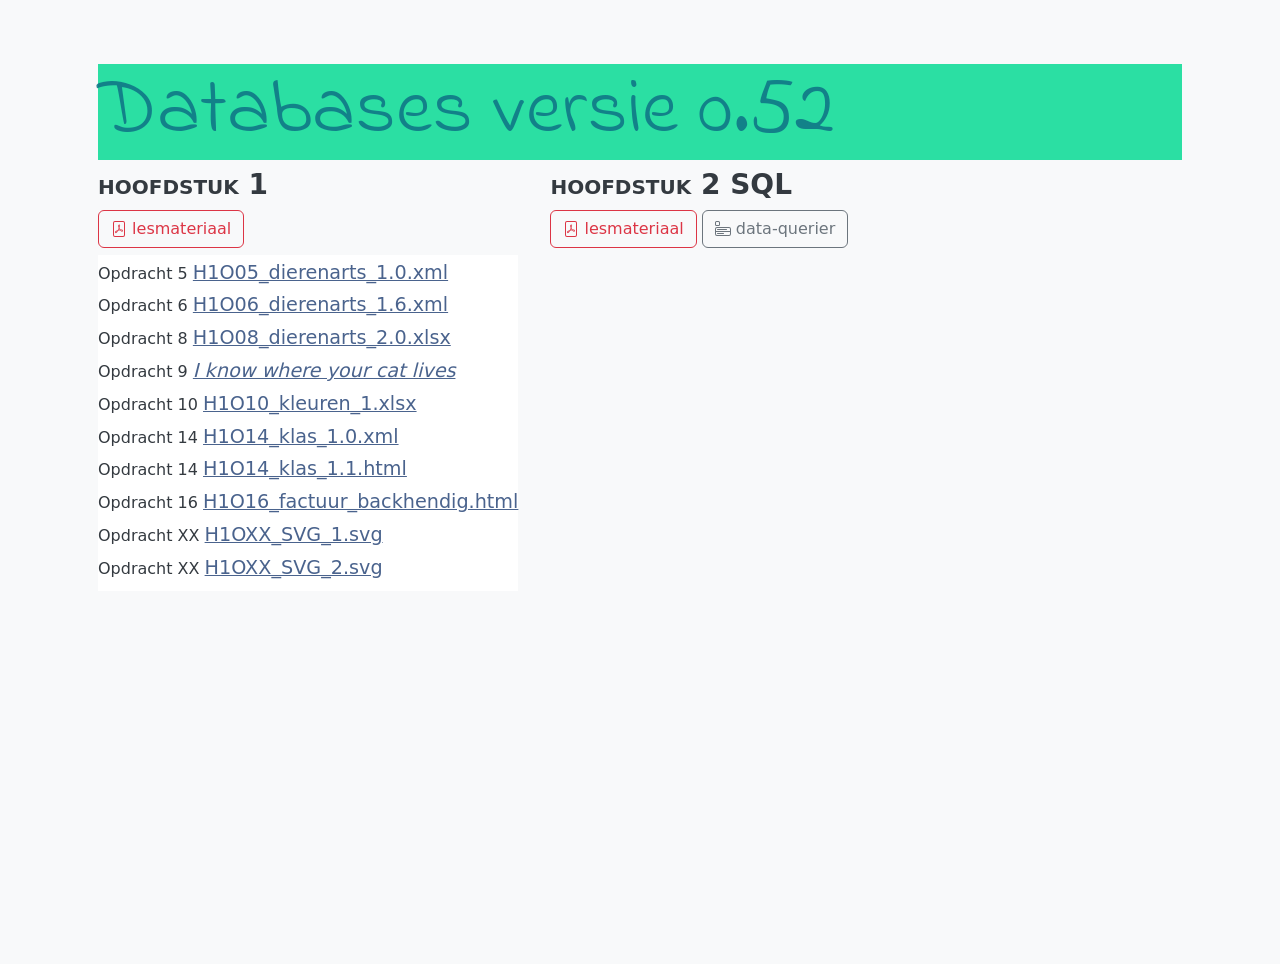
<file: public/bestanden_module/index.html>
<!doctype html>
<html lang="nl">
    <head>
        <meta charset="utf8">
        <meta name="viewport" content="width=device-width, initial-scale=1">
        <link href="https://cdn.jsdelivr.net/npm/bootstrap@5.1.3/dist/css/bootstrap.min.css" rel="stylesheet"
            integrity="sha384-1BmE4kWBq78iYhFldvKuhfTAU6auU8tT94WrHftjDbrCEXSU1oBoqyl2QvZ6jIW3" crossorigin="anonymous">
        <script src="https://cdn.jsdelivr.net/npm/bootstrap@5.1.3/dist/js/bootstrap.bundle.min.js"
            integrity="sha384-ka7Sk0Gln4gmtz2MlQnikT1wXgYsOg+OMhuP+IlRH9sENBO0LRn5q+8nbTov4+1p"
            crossorigin="anonymous"></script>
        <link rel="stylesheet" href="css/design.css">
        <title>module Databases</title>
    </head>
    <body class="container bg-light">
        <header class="mx-md-3 bg-light">
            <h1>Databases versie 0.52</h1>
        </header>
        <main>
            <div class="mx-md-3 bg-light">
                <h3 class="fw-bold">hoofdstuk 1</h3>
                    <a href="H1.pdf" class="btn btn-outline-danger" role="button"  target="_blank">
                        <svg xmlns="http://www.w3.org/2000/svg" width="16" height="16" fill="currentColor" class="bi bi-file-pdf" viewBox="0 0 16 16">
                            <path d="M4 0a2 2 0 0 0-2 2v12a2 2 0 0 0 2 2h8a2 2 0 0 0 2-2V2a2 2 0 0 0-2-2H4zm0 1h8a1 1 0 0 1 1 1v12a1 1 0 0 1-1 1H4a1 1 0 0 1-1-1V2a1 1 0 0 1 1-1z"/>
                            <path d="M4.603 12.087a.81.81 0 0 1-.438-.42c-.195-.388-.13-.776.08-1.102.198-.307.526-.568.897-.787a7.68 7.68 0 0 1 1.482-.645 19.701 19.701 0 0 0 1.062-2.227 7.269 7.269 0 0 1-.43-1.295c-.086-.4-.119-.796-.046-1.136.075-.354.274-.672.65-.823.192-.077.4-.12.602-.077a.7.7 0 0 1 .477.365c.088.164.12.356.127.538.007.187-.012.395-.047.614-.084.51-.27 1.134-.52 1.794a10.954 10.954 0 0 0 .98 1.686 5.753 5.753 0 0 1 1.334.05c.364.065.734.195.96.465.12.144.193.32.2.518.007.192-.047.382-.138.563a1.04 1.04 0 0 1-.354.416.856.856 0 0 1-.51.138c-.331-.014-.654-.196-.933-.417a5.716 5.716 0 0 1-.911-.95 11.642 11.642 0 0 0-1.997.406 11.311 11.311 0 0 1-1.021 1.51c-.29.35-.608.655-.926.787a.793.793 0 0 1-.58.029zm1.379-1.901c-.166.076-.32.156-.459.238-.328.194-.541.383-.647.547-.094.145-.096.25-.04.361.01.022.02.036.026.044a.27.27 0 0 0 .035-.012c.137-.056.355-.235.635-.572a8.18 8.18 0 0 0 .45-.606zm1.64-1.33a12.647 12.647 0 0 1 1.01-.193 11.666 11.666 0 0 1-.51-.858 20.741 20.741 0 0 1-.5 1.05zm2.446.45c.15.162.296.3.435.41.24.19.407.253.498.256a.107.107 0 0 0 .07-.015.307.307 0 0 0 .094-.125.436.436 0 0 0 .059-.2.095.095 0 0 0-.026-.063c-.052-.062-.2-.152-.518-.209a3.881 3.881 0 0 0-.612-.053zM8.078 5.8a6.7 6.7 0 0 0 .2-.828c.031-.188.043-.343.038-.465a.613.613 0 0 0-.032-.198.517.517 0 0 0-.145.04c-.087.035-.158.106-.196.283-.04.192-.03.469.046.822.024.111.054.227.09.346z"/>
                        </svg>
                        lesmateriaal
                    </a>
                <ul>
                    <li>Opdracht 5 <a href="H1/H1O05_dierenarts_1.0.xml" target="_blank">H1O05_dierenarts_1.0.xml</a></li>
                    <li>Opdracht 6 <a href="H1/H1O06_dierenarts_1.1.xml" target="_blank">H1O06_dierenarts_1.6.xml</a></li>
                    <li>Opdracht 8 <a href="H1/H1O08_dierenarts_2.0.xlsx" target="_blank">H1O08_dierenarts_2.0.xlsx</a></li>
                    <li>Opdracht 9 <a href="https://iknowwhereyourcatlives.com" target="_blank"><em>I know where your cat lives</em></a></li>
                    <li>Opdracht 10 <a href="H1/H1O10_kleuren_1.xlsx" target="_blank">H1O10_kleuren_1.xlsx</a></li>
                    <li>Opdracht 14 <a href="H1/H1O14_klas_1.0.xml" target="_blank">H1O14_klas_1.0.xml</a></li>
                    <li>Opdracht 14 <a href="H1/H1O14_klas_1.1.html" target="_blank">H1O14_klas_1.1.html</a></li>
                    <li>Opdracht 16 <a href="H1/H1O16_factuur_backhendig.html" target="_blank">H1O16_factuur_backhendig.html</a></li>
                    <li>Opdracht XX <a href="H1/H1OXX_SVG_1.svg" target="_blank">H1OXX_SVG_1.svg</a></li>
                    <li>Opdracht XX <a href="H1/H1OXX_SVG_2.svg" target="_blank">H1OXX_SVG_2.svg</a></li>
                    <li><a href="" target="_blank"></a></li>
                </ul>
            </div>
              
            <div class="mx-md-3 bg-light">
                <h3 class="fw-bold">hoofdstuk 2 SQL</h3>
                <a href="H2.pdf" class="btn btn-outline-danger" role="button"  target="_blank">
                    <svg xmlns="http://www.w3.org/2000/svg" width="16" height="16" fill="currentColor" class="bi bi-file-pdf" viewBox="0 0 16 16">
                        <path d="M4 0a2 2 0 0 0-2 2v12a2 2 0 0 0 2 2h8a2 2 0 0 0 2-2V2a2 2 0 0 0-2-2H4zm0 1h8a1 1 0 0 1 1 1v12a1 1 0 0 1-1 1H4a1 1 0 0 1-1-1V2a1 1 0 0 1 1-1z"/>
                        <path d="M4.603 12.087a.81.81 0 0 1-.438-.42c-.195-.388-.13-.776.08-1.102.198-.307.526-.568.897-.787a7.68 7.68 0 0 1 1.482-.645 19.701 19.701 0 0 0 1.062-2.227 7.269 7.269 0 0 1-.43-1.295c-.086-.4-.119-.796-.046-1.136.075-.354.274-.672.65-.823.192-.077.4-.12.602-.077a.7.7 0 0 1 .477.365c.088.164.12.356.127.538.007.187-.012.395-.047.614-.084.51-.27 1.134-.52 1.794a10.954 10.954 0 0 0 .98 1.686 5.753 5.753 0 0 1 1.334.05c.364.065.734.195.96.465.12.144.193.32.2.518.007.192-.047.382-.138.563a1.04 1.04 0 0 1-.354.416.856.856 0 0 1-.51.138c-.331-.014-.654-.196-.933-.417a5.716 5.716 0 0 1-.911-.95 11.642 11.642 0 0 0-1.997.406 11.311 11.311 0 0 1-1.021 1.51c-.29.35-.608.655-.926.787a.793.793 0 0 1-.58.029zm1.379-1.901c-.166.076-.32.156-.459.238-.328.194-.541.383-.647.547-.094.145-.096.25-.04.361.01.022.02.036.026.044a.27.27 0 0 0 .035-.012c.137-.056.355-.235.635-.572a8.18 8.18 0 0 0 .45-.606zm1.64-1.33a12.647 12.647 0 0 1 1.01-.193 11.666 11.666 0 0 1-.51-.858 20.741 20.741 0 0 1-.5 1.05zm2.446.45c.15.162.296.3.435.41.24.19.407.253.498.256a.107.107 0 0 0 .07-.015.307.307 0 0 0 .094-.125.436.436 0 0 0 .059-.2.095.095 0 0 0-.026-.063c-.052-.062-.2-.152-.518-.209a3.881 3.881 0 0 0-.612-.053zM8.078 5.8a6.7 6.7 0 0 0 .2-.828c.031-.188.043-.343.038-.465a.613.613 0 0 0-.032-.198.517.517 0 0 0-.145.04c-.087.035-.158.106-.196.283-.04.192-.03.469.046.822.024.111.054.227.09.346z"/>
                        </svg>
                    lesmateriaal
                </a>
                <a href="../mysql-querier/" class="btn btn-outline-secondary" role="button"  target="_blank">
                    <svg xmlns="http://www.w3.org/2000/svg" width="16" height="16" fill="currentColor" class="bi bi-menu-app" viewBox="0 0 16 16">
                        <path d="M0 1.5A1.5 1.5 0 0 1 1.5 0h2A1.5 1.5 0 0 1 5 1.5v2A1.5 1.5 0 0 1 3.5 5h-2A1.5 1.5 0 0 1 0 3.5v-2zM1.5 1a.5.5 0 0 0-.5.5v2a.5.5 0 0 0 .5.5h2a.5.5 0 0 0 .5-.5v-2a.5.5 0 0 0-.5-.5h-2zM0 8a2 2 0 0 1 2-2h12a2 2 0 0 1 2 2v5a2 2 0 0 1-2 2H2a2 2 0 0 1-2-2V8zm1 3v2a1 1 0 0 0 1 1h12a1 1 0 0 0 1-1v-2H1zm14-1V8a1 1 0 0 0-1-1H2a1 1 0 0 0-1 1v2h14zM2 8.5a.5.5 0 0 1 .5-.5h9a.5.5 0 0 1 0 1h-9a.5.5 0 0 1-.5-.5zm0 4a.5.5 0 0 1 .5-.5h6a.5.5 0 0 1 0 1h-6a.5.5 0 0 1-.5-.5z"/>
                    </svg>
                    data-querier
                </a>
            </div>
        </main>
    </body>
</html>
</file>
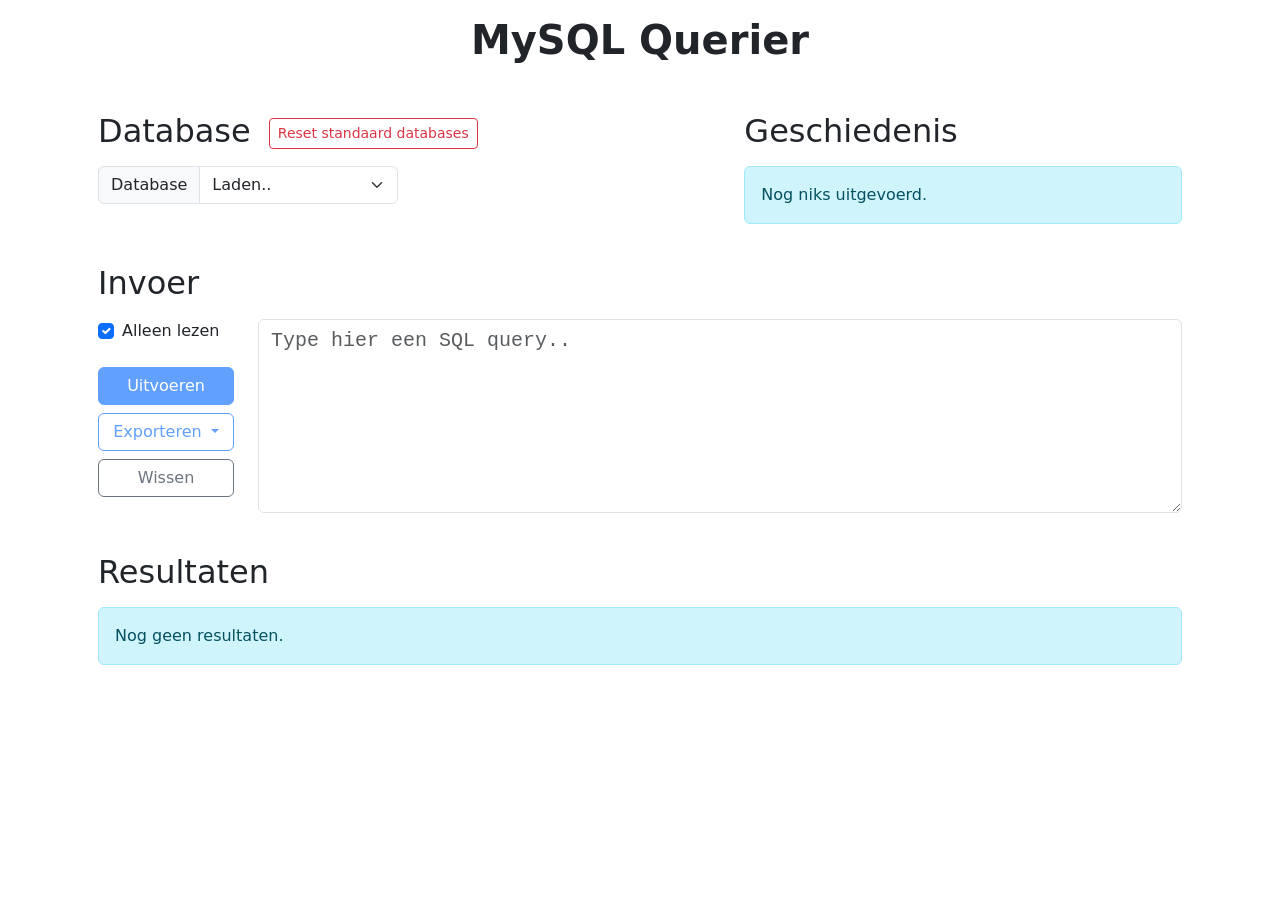
<file: public/querier/index.html>
<!doctype html>
<html lang="nl">

<head>
    <meta charset="utf8">
    <meta name="viewport" content="width=device-width, initial-scale=1">
    <link href="https://cdn.jsdelivr.net/npm/bootstrap@5.1.3/dist/css/bootstrap.min.css" rel="stylesheet"
        integrity="sha384-1BmE4kWBq78iYhFldvKuhfTAU6auU8tT94WrHftjDbrCEXSU1oBoqyl2QvZ6jIW3" crossorigin="anonymous">
    <script src="https://cdn.jsdelivr.net/npm/bootstrap@5.1.3/dist/js/bootstrap.bundle.min.js"
        integrity="sha384-ka7Sk0Gln4gmtz2MlQnikT1wXgYsOg+OMhuP+IlRH9sENBO0LRn5q+8nbTov4+1p"
        crossorigin="anonymous"></script>
    <title>SQL Querier</title>
</head>

<body class="container">
    <header class="text-center mx-md-3 mt-3 mb-5">
        <h1 class="fw-bold">MySQL Querier</h1>
    </header>
    <main class="mx-md-3">
        <div class="row my-4">
            <div class="col-7">
                <h2 class="mb-3">Database <button id="reset-button" class="btn btn-sm btn-outline-danger ms-2"
                        onclick="resetDbs()">Reset standaard databases</button></h2>
                <div class="input-group mb-3" style="max-width: 300px;">
                    <span class="input-group-text">Database</span>
                    <select id="db-select" name="db-select" class="from-control form-select"
                        onchange="openDatabase(this)">
                        <option>Laden..</option>
                    </select>
                </div>
                <div id="layout-container" class="mb-3"></div>
            </div>
            <div class="col-5">
                <h2 class="mb-3">Geschiedenis</h2>
                <div id="history-container" style="max-height: 200px;" class="overflow-auto">
                    <div class="alert alert-info" role="alert">Nog niks uitgevoerd.</div>
                </div>
            </div>
        </div>
        <div>
            <h2 class="mb-3">Invoer</h2>
            <div class="row mb-3">
                <div class="col" style="max-width: 160px;">
                    <div class="vstack gap-2">
                        <div class="form-check mb-3">
                            <input type="checkbox" class="form-check-input" id="readonly-checkbox" checked>
                            <label class="form-check-label" for="flexCheckDefault">Alleen lezen</label>
                        </div>
                        <button id="run-button" class="btn btn-primary" onclick="executeQuery(true)"
                            disabled>Uitvoeren</button>
                        <button id="export-button" type="button" class="btn btn-outline-primary dropdown-toggle"
                            data-bs-toggle="dropdown" disabled>
                            Exporteren
                        </button>
                        <ul class="dropdown-menu">
                            <li><a role="button" class="dropdown-item" onclick="exportQuery('csv')">Naar
                                    .CSV-bestand</a>
                            </li>
                            <li><a role="button" class="dropdown-item" onclick="exportQuery('json')">Naar
                                    .JSON-bestand</a></li>
                        </ul>
                        <button class="btn btn-outline-secondary" onclick="resetQuery()">Wissen</button>
                    </div>
                </div>
                <div class="col">
                    <textarea id="query-input" name="sql-input" class="form-control mb-3 font-monospace fs-5" rows="6"
                        placeholder="Type hier een SQL query.."></textarea>
                </div>
            </div>
        </div>
        <div class="my-4">
            <h2 class="mb-3">Resultaten</h2>
            <div id="result-info-container" class="mb-2" style="display: none;">
                <div class="btn-toolbar justify-content-between">
                    <div class="page-nav"></div>
                    <div id="result-stats" style="max-width: 600px;"></div>
                </div>
            </div>
            <div id="result-container">
                <div class="alert alert-info" role="alert">Nog geen resultaten.</div>
            </div>
            <div id="loading-indicator" class="alert alert-info" role="alert" style="display: none;">
                <div class="d-flex align-items-center">
                    <p id="loading-msg">Je query wordt uitgevoerd..</p>
                    <div class="spinner-border ms-auto" role="status" aria-hidden="true"></div>
                </div>
            </div>
            <div class="py-3 my-5">
                <div class="btn-toolbar justify-content-between mb-3">
                    <div class="page-nav"></div>
                </div>
            </div>
        </div>
    </main>
    <script>
        // Variables

        var dbList = [];
        var selectedDb;
        var queryResults = [];
        var isResetting = false;
        var selectedLimit = 100;
        var selectedPage = 0;
        var pageCount = 0;
        var lastQuerySucces = false;

        // Elements

        const dbSelect = document.getElementById('db-select');
        const queryInput = document.getElementById('query-input');
        const readonlyCheckbox = document.getElementById('readonly-checkbox');
        const runButton = document.getElementById('run-button');
        const exportButton = document.getElementById('export-button');

        const layoutContainer = document.getElementById('layout-container');
        const resultContainer = document.getElementById('result-container');
        const resultInfoContainer = document.getElementById('result-info-container');
        const historyContainer = document.getElementById('history-container');
        const resultStats = document.getElementById('result-stats');
        const loadingIndicator = document.getElementById('loading-indicator');
        const loadingMsg = document.getElementById('loading-msg');

        // API

        async function getDatabases() {
            let listReq = await fetch('php/databases.php');
            if (listReq.ok) {
                dbList = await listReq.json();
                displayDatabases(dbList);
            }
        }

        async function openDatabase(dbSelect) {
            if (dbSelect.selectedIndex == 0) {
                return;
            }
            const dbName = dbSelect.options[dbSelect.selectedIndex].value;
            selectedDb = dbName;
            selectedPage = 0;
            pageCount = 0;
            updateButtons();
            await getLayout();
        }

        async function getLayout() {
            let layoutRes = await fetch(`php/layout.php?db=${selectedDb}`);
            if (layoutRes.ok) {
                let dbLayout = await layoutRes.json();
                displayLayout(dbLayout);
            } else {
                clearLayout();
            }
        }

        async function executeQuery(changedInput) {
            if (changedInput) {
                selectedPage = 0;
            }
            const query = queryInput.value;
            resultContainer.innerHTML = "";
            displayLoading(true, 'Je query wordt uitgevoerd..');
            const readOnly = readonlyCheckbox.checked;
            const options = {
                method: 'POST',
                body: JSON.stringify({
                    db: selectedDb,
                    query: query,
                    pageSize: selectedLimit,
                    readOnly: readOnly,
                    page: selectedPage,
                }),
                headers: {
                    'Content-Type': 'application/json'
                }
            }
            const resRequest = await fetch('php/run.php', options);
            if (resRequest.ok) {
                const resJson = await resRequest.json();
                queryResults.push([query, resJson.success, resJson.count]);
                pageCount = resJson.pageCount;
                lastQuerySucces = resJson.success;
                displayResult(resJson);
                const readOnly = readonlyCheckbox.checked;
                if (!resJson.hasData && !readOnly) {
                    await getDatabases();
                    await getLayout();
                }
            } else {
                lastQuerySucces = false;
            }
            updateButtons();
        }


        // Callbacks

        async function resetQuery() {
            await navigator.clipboard.writeText(queryInput.value);
            queryInput.value = '';
        }

        async function resetDbs() {
            resultContainer.innerHTML = '';
            displayLoading(true, 'Databases resetten.. Dit kan even duren.');
            isResetting = true;
            updateButtons();
            const resetRequest = await fetch('php/reset.php', { method: 'POST' });
            await getDatabases();
            displayLoading(false);
            isResetting = false;
            updateButtons();
            if (resetRequest.ok) {
                resultContainer.innerHTML = '<div class="alert alert-success" role="alert">De databases zijn succesvol gereset!</div>';
            }
            await getLayout();
        }

        function exportQuery(exportFormat) {
            window.open(`/export/${encodeURIComponent(selectedDb)}/${encodeURIComponent(queryResults[queryResults.length - 1][0])}/export.${exportFormat}`);
        }

        function changeLimit(element) {
            selectedLimit = element.options[element.selectedIndex].value;
            selectedPage = 0;
            executeQuery();
        }

        function previousPage() {
            selectedPage--;
            executeQuery();
        }

        function nextPage() {
            selectedPage++;
            executeQuery();
        }

        function openPage(pageNum) {
            selectedPage = pageNum - 1;
            executeQuery();
        }

        function openLastPage() {
            selectedPage = pageCount - 1;
            executeQuery();
        }

        function restoreQuery(query) {
            queryInput.value = query;
            selectedPage = 0;
        }

        // View

        function displayDatabases(dbList) {
            var hasSelected = false;
            dbSelect.innerHTML = '';
            dbList.forEach(dbName => {
                var optionElement = document.createElement('option');
                optionElement.value = dbName;
                optionElement.innerHTML = dbName;
                if (selectedDb == dbName) {
                    optionElement.setAttribute('selected', 'selected');
                    hasSelected = true;
                }
                dbSelect.appendChild(optionElement);
            });
            var defaultOptionElement = document.createElement('option');
            defaultOptionElement.setAttribute('disabled', 'disabled');
            if (!hasSelected) {
                defaultOptionElement.setAttribute('selected', 'selected');
            }
            defaultOptionElement.setAttribute('hidden', 'hidden');
            dbSelect.prepend(defaultOptionElement);
            defaultOptionElement.innerHTML = '-';

        }

        function displayLayout(dbLayout) {
            if (dbLayout.length == 0) {
                layoutContainer.innerHTML = '<div class="alert alert-info" role="alert">Deze database heeft geen tabellen.</div>';
                return;
            }

            layoutContainer.innerHTML = '';
            dbLayout.forEach(tableInfo => {
                const tableInfoContainer = document.createElement('div');
                tableInfoContainer.className = 'd-flex flex-wrap';

                const headerElement = document.createElement('div');
                headerElement.innerHTML = tableInfo.name;
                headerElement.className = 'fw-bold';
                headerElement.style.minWidth = '80px';
                headerElement.style.padding = '2px 4px';
                headerElement.style.margin = '3px'
                tableInfoContainer.appendChild(headerElement);

                tableInfo.columns.forEach(colInfo => {
                    const colName = colInfo[0];
                    const colType = colInfo[1];
                    const tableInfo = document.createElement('span');
                    tableInfo.className = 'border shadow-sm';
                    tableInfo.style.padding = '2px 4px';
                    tableInfo.style.margin = '3px'
                    tableInfo.innerHTML = `${colName} <small class="text-muted">(${colType.toUpperCase()})</small>`;
                    tableInfoContainer.appendChild(tableInfo);
                });

                layoutContainer.appendChild(tableInfoContainer);
            });
        }

        function clearLayout() {
            layoutContainer.innerHTML = '';
        }

        function displayResult(result) {
            displayLoading(false);
            if (result.success) {
                resultInfoContainer.style.display = '';
                resultContainer.innerHTML = '';
                if (!result.hasData) {
                    resultContainer.innerHTML = `<div class="alert alert-success" role="alert">Query succesfol uitgevoerd - geen resultaten.</div>`;
                }
                else {
                    // Statss
                    resultStats.innerHTML = `<span class="mx-2">Resultaten: <b>${result.from + 1} - ${result.to}     </b></span>
                                             <span class="mx-2">Totaal: <b>${result.count}                           </b></span>
                                             <span class="mx-2">Pagina: <b>${selectedPage + 1}/${result.pageCount}   </b></span>`;

                    // Table
                    const tableHeader = document.createElement('thead');
                    const headerRow = document.createElement('tr');
                    for (let header in result.headers) {
                        const headerElement = document.createElement('th');
                        const headerValue = result.headers[header];
                        headerElement.innerHTML = headerValue;
                        headerRow.appendChild(headerElement);
                    }
                    tableHeader.appendChild(headerRow);
                    const tableBody = document.createElement('tbody');
                    for (let row in result.data) {
                        const tableRow = document.createElement('tr');
                        const rowVal = result.data[row];
                        for (let col in rowVal) {
                            const tableElement = document.createElement('td');
                            const colVal = rowVal[col];
                            tableElement.innerHTML = colVal;
                            tableRow.appendChild(tableElement);
                        }
                        tableBody.appendChild(tableRow);
                    }
                    resultContainer.innerHTML += `<table class="table table-sm table-bordered table-striped">${tableHeader.outerHTML}${tableBody.outerHTML}</table>`;
                }
            }
            else {
                resultInfoContainer.style.display = 'none';
                resultContainer.innerHTML =
                    ` <div class="alert alert-danger" role="alert">
                        <strong>Error: </strong>
                        ${result.error}
                    </div>`;
            }
            displayPagination();
            displayHistory();
        }

        function displayPagination() {
            const navigationParents = document.getElementsByClassName('page-nav');
            if (pageCount > 1) {
                const range = 2;
                var start = selectedPage + 1 - range;
                var end = start + 2 * range;
                if (start <= 1) {
                    start = 1;
                    end = start + 2 * range;
                } else if (end >= pageCount) {
                    end = pageCount;
                    start = (pageCount - range * 2);
                }
                start = Math.max(0, start);
                end = Math.min(pageCount, end);

                for (var i = 0; i < navigationParents.length; i++) {
                    const paginationElement = createPagination(start, end);
                    navigationParents[i].innerHTML = '';
                    navigationParents[i].appendChild(paginationElement);
                };
            } else {
                for (var i = 0; i < navigationParents.length; i++) {
                    navigationParents[i].innerHTML = '';
                }
            }
        }

        function createPagination(start, end) {
            const paginationElement = document.createElement('div');
            paginationElement.className = 'input-group';
            paginationElement.innerHTML += `
                <a role="button" class="btn btn-outline-secondary ${selectedPage == 0 ? 'disabled' : ''}" onclick="openPage(1)" title="Eerste">
                   &laquo;
                </a>`;
            paginationElement.innerHTML += `
                <a role="button" class="btn btn-outline-secondary ${selectedPage == 0 ? 'disabled' : ''}" onclick="previousPage()" title="Vorige">
                   &lt;
                </a>`;


            for (let i = start; i <= end; i++) {
                paginationElement.innerHTML += `
                    <a role="button" class="btn btn-outline-secondary ${i == selectedPage + 1 ? 'active' : ''}" onclick="openPage(${i})" title="Pagina ${i}">
                      ${i}
                    </a>`;
            }
            paginationElement.innerHTML += `
                <a role="button" class="btn btn-outline-secondary ${selectedPage == pageCount - 1 ? 'disabled' : ''}" onclick="nextPage()" title="Volgende">
                    &gt;
                </a>`;
            paginationElement.innerHTML += `
                <a role="button" class="btn btn-outline-secondary ${selectedPage == pageCount - 1 ? 'disabled' : ''}" onclick="openLastPage()" title="Laatste">
                    &raquo;
                </a>`;
            const limitOptions = [100, 200, 500, 1000];
            const limitSelect = document.createElement('select');
            limitSelect.className = 'form-control form-select';
            limitSelect.setAttribute('onchange', 'changeLimit(this)');
            limitOptions.forEach(option => {
                const optionElement = document.createElement('option');
                optionElement.value = option;
                optionElement.innerHTML = option;
                if (selectedLimit == option) {
                    optionElement.setAttribute('selected', 'selected');
                }
                limitSelect.appendChild(optionElement);
            });
            paginationElement.appendChild(limitSelect);
            return paginationElement;
        }

        function displayHistory() {
            historyContainer.innerHTML = '';
            const historyTable = document.createElement('table');
            historyTable.className = 'table';
            historyTable.innerHTML += `<thead><tr><th>Query</th><th>Aantal</th></tr></thead>`;
            const tableBody = document.createElement('tbody');
            tableBody.className = 'overflow-auto';
            queryResults.slice().reverse().forEach(result => {
                const historyElement = document.createElement('tr');
                historyElement.setAttribute('role', 'button');
                historyElement.title = 'Query herstellen';
                historyElement.setAttribute('data-bs-toggle', 'tooltip');
                historyElement.setAttribute('data-bs-placement', 'top');
                historyElement.innerHTML = `<td><code>${result[0]}</code></td><td>${result[1] && result[2] != null ? result[2] : '-'}</td>`;
                historyElement.className = result[1] ? 'table-success' : 'table-danger';
                historyElement.addEventListener('click', () => {
                    restoreQuery(result[0]);
                });
                tableBody.appendChild(historyElement);
            });
            historyTable.appendChild(tableBody);
            historyContainer.appendChild(historyTable);
        }

        function displayLoading(value, msg) {
            loadingIndicator.style.display = value ? 'block' : 'none';
            loadingMsg.innerHTML = msg;
        }

        function updateButtons() {
            runButton.disabled = isResetting || selectedDb == null;
            exportButton.disabled = isResetting || selectedDb == null || !lastQuerySucces;
        }

        // After loading
        getDatabases();
    </script>

</body>

</html>
</file>
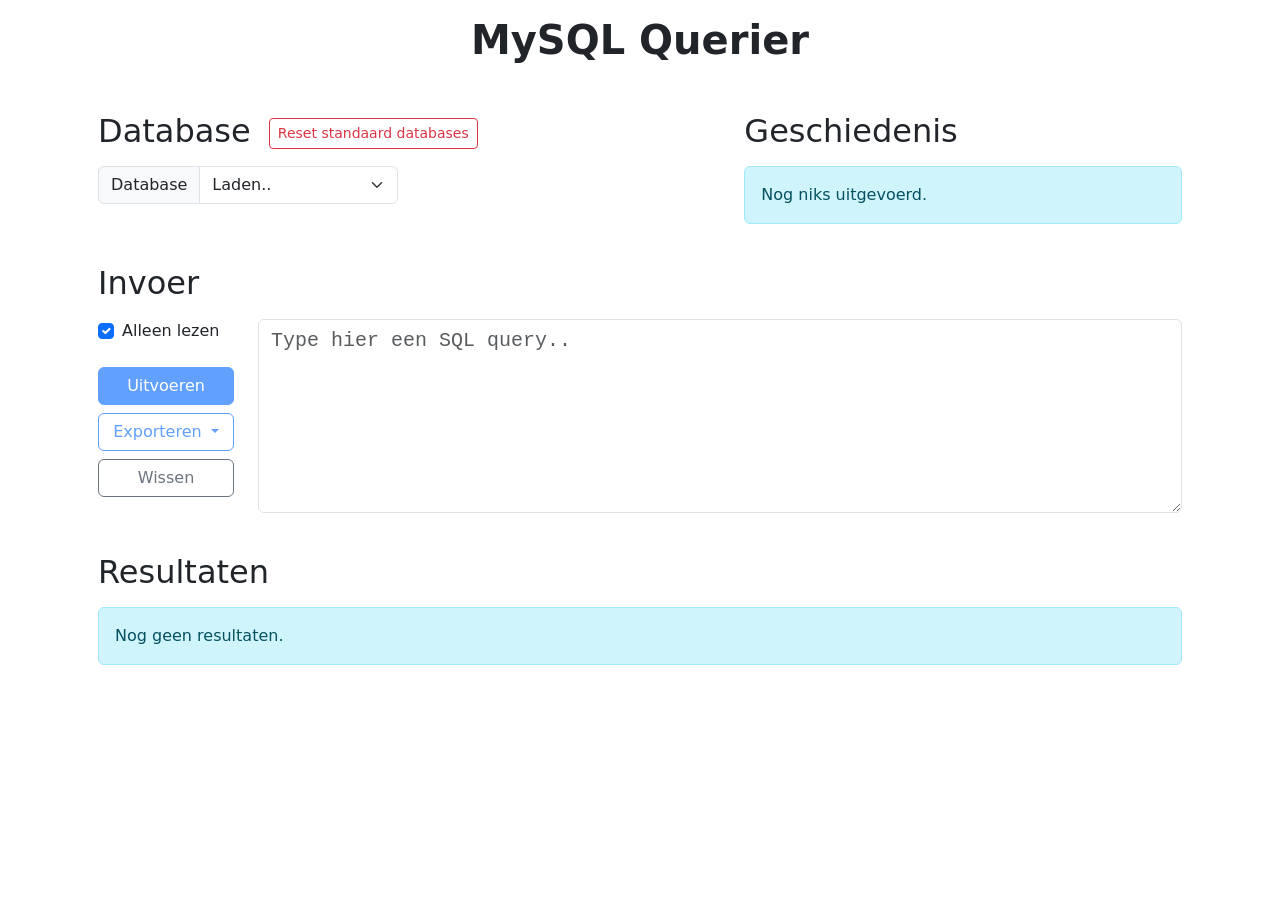
<file: querier/public/index.html>
<!doctype html>
<html lang="nl">

<head>
    <meta charset="utf8">
    <meta name="viewport" content="width=device-width, initial-scale=1">
    <link href="https://cdn.jsdelivr.net/npm/bootstrap@5.1.3/dist/css/bootstrap.min.css" rel="stylesheet"
        integrity="sha384-1BmE4kWBq78iYhFldvKuhfTAU6auU8tT94WrHftjDbrCEXSU1oBoqyl2QvZ6jIW3" crossorigin="anonymous">
    <script src="https://cdn.jsdelivr.net/npm/bootstrap@5.1.3/dist/js/bootstrap.bundle.min.js"
        integrity="sha384-ka7Sk0Gln4gmtz2MlQnikT1wXgYsOg+OMhuP+IlRH9sENBO0LRn5q+8nbTov4+1p"
        crossorigin="anonymous"></script>
    <title>SQL Querier</title>
</head>

<body class="container">
    <header class="text-center mx-md-3 mt-3 mb-5">
        <h1 class="fw-bold">MySQL Querier</h1>
    </header>
    <main class="mx-md-3">
        <div class="row my-4">
            <div class="col-7">
                <h2 class="mb-3">Database <button id="reset-button" class="btn btn-sm btn-outline-danger ms-2"
                        onclick="resetDbs()">Reset standaard databases</button></h2>
                <div class="input-group mb-3" style="max-width: 300px;">
                    <span class="input-group-text">Database</span>
                    <select id="db-select" name="db-select" class="from-control form-select"
                        onchange="openDatabase(this)">
                        <option>Laden..</option>
                    </select>
                </div>
                <div id="layout-container" class="mb-3"></div>
            </div>
            <div class="col-5">
                <h2 class="mb-3">Geschiedenis</h2>
                <div id="history-container" style="max-height: 200px;" class="overflow-auto">
                    <div class="alert alert-info" role="alert">Nog niks uitgevoerd.</div>
                </div>
            </div>
        </div>
        <div>
            <h2 class="mb-3">Invoer</h2>
            <div class="row mb-3">
                <div class="col" style="max-width: 160px;">
                    <div class="vstack gap-2">
                        <div class="form-check mb-3">
                            <input type="checkbox" class="form-check-input" id="readonly-checkbox" checked>
                            <label class="form-check-label" for="flexCheckDefault">Alleen lezen</label>
                        </div>
                        <button id="run-button" class="btn btn-primary" onclick="executeQuery(true)"
                            disabled>Uitvoeren</button>
                        <button id="export-button" type="button" class="btn btn-outline-primary dropdown-toggle"
                            data-bs-toggle="dropdown" disabled>
                            Exporteren
                        </button>
                        <ul class="dropdown-menu">
                            <li><a role="button" class="dropdown-item" onclick="exportQuery('csv')">Naar
                                    .CSV-bestand</a>
                            </li>
                            <li><a role="button" class="dropdown-item" onclick="exportQuery('json')">Naar
                                    .JSON-bestand</a></li>
                        </ul>
                        <button class="btn btn-outline-secondary" onclick="resetQuery()">Wissen</button>
                    </div>
                </div>
                <div class="col">
                    <textarea id="query-input" name="sql-input" class="form-control mb-3 font-monospace fs-5" rows="6"
                        placeholder="Type hier een SQL query.."></textarea>
                </div>
            </div>
        </div>
        <div class="my-4">
            <h2 class="mb-3">Resultaten</h2>
            <div id="result-info-container" class="mb-2" style="display: none;">
                <div class="btn-toolbar justify-content-between">
                    <div class="page-nav"></div>
                    <div id="result-stats" style="max-width: 600px;"></div>
                </div>
            </div>
            <div id="result-container">
                <div class="alert alert-info" role="alert">Nog geen resultaten.</div>
            </div>
            <div id="loading-indicator" class="alert alert-info" role="alert" style="display: none;">
                <div class="d-flex align-items-center">
                    <p id="loading-msg">Je query wordt uitgevoerd..</p>
                    <div class="spinner-border ms-auto" role="status" aria-hidden="true"></div>
                </div>
            </div>
            <div class="py-3 my-5">
                <div class="btn-toolbar justify-content-between mb-3">
                    <div class="page-nav"></div>
                </div>
            </div>
        </div>
    </main>
    <script>
        // Variables

        var dbList = [];
        var selectedDb;
        var queryResults = [];
        var isResetting = false;
        var selectedLimit = 100;
        var selectedPage = 0;
        var pageCount = 0;
        var lastQuerySucces = false;

        // Elements

        const dbSelect = document.getElementById('db-select');
        const queryInput = document.getElementById('query-input');
        const readonlyCheckbox = document.getElementById('readonly-checkbox');
        const runButton = document.getElementById('run-button');
        const exportButton = document.getElementById('export-button');

        const layoutContainer = document.getElementById('layout-container');
        const resultContainer = document.getElementById('result-container');
        const resultInfoContainer = document.getElementById('result-info-container');
        const historyContainer = document.getElementById('history-container');
        const resultStats = document.getElementById('result-stats');
        const loadingIndicator = document.getElementById('loading-indicator');
        const loadingMsg = document.getElementById('loading-msg');

        // API

        async function getDatabases() {
            let listReq = await fetch('/databases');
            if (listReq.ok) {
                dbList = await listReq.json();
                displayDatabases(dbList);
            }
        }

        async function openDatabase(dbSelect) {
            if (dbSelect.selectedIndex == 0) {
                return;
            }
            const dbName = dbSelect.options[dbSelect.selectedIndex].value;
            selectedDb = dbName;
            selectedPage = 0;
            pageCount = 0;
            updateButtons();
            await getLayout();
        }

        async function getLayout() {
            let layoutRes = await fetch(`/layout/${selectedDb}`);
            if (layoutRes.ok) {
                let dbLayout = await layoutRes.json();
                displayLayout(dbLayout);
            } else {
                clearLayout();
            }
        }

        async function executeQuery(changedInput) {
            if (changedInput) {
                selectedPage = 0;
            }
            const query = queryInput.value;
            resultContainer.innerHTML = "";
            displayLoading(true, 'Je query wordt uitgevoerd..');
            const readOnly = readonlyCheckbox.checked;
            const options = {
                method: 'POST',
                body: JSON.stringify({
                    db: selectedDb,
                    query: query,
                    pageSize: selectedLimit,
                    readOnly: readOnly,
                    page: selectedPage,
                }),
                headers: {
                    'Content-Type': 'application/json'
                }
            }
            const resRequest = await fetch('/run', options);
            if (resRequest.ok) {
                const resJson = await resRequest.json();
                queryResults.push([query, resJson.success, resJson.count]);
                pageCount = resJson.pageCount;
                lastQuerySucces = resJson.success;
                displayResult(resJson);
                const readOnly = readonlyCheckbox.checked;
                if (!resJson.hasData && !readOnly) {
                    await getDatabases();
                    await getLayout();
                }
            } else {
                lastQuerySucces = false;
            }
            updateButtons();
        }


        // Callbacks

        async function resetQuery() {
            await navigator.clipboard.writeText(queryInput.value);
            queryInput.value = '';
        }

        async function resetDbs() {
            resultContainer.innerHTML = '';
            displayLoading(true, 'Databases resetten.. Dit kan even duren.');
            isResetting = true;
            updateButtons();
            const resetRequest = await fetch('/reset', { method: 'POST' });
            await getDatabases();
            displayLoading(false);
            isResetting = false;
            updateButtons();
            if (resetRequest.ok) {
                resultContainer.innerHTML = '<div class="alert alert-success" role="alert">De databases zijn succesvol gereset!</div>';
            }
            await getLayout();
        }

        function exportQuery(exportFormat) {
            window.open(`/export/${encodeURIComponent(selectedDb)}/${encodeURIComponent(queryResults[queryResults.length - 1][0])}/export.${exportFormat}`);
        }

        function changeLimit(element) {
            selectedLimit = element.options[element.selectedIndex].value;
            selectedPage = 0;
            executeQuery();
        }

        function previousPage() {
            selectedPage--;
            executeQuery();
        }

        function nextPage() {
            selectedPage++;
            executeQuery();
        }

        function openPage(pageNum) {
            selectedPage = pageNum - 1;
            executeQuery();
        }

        function openLastPage() {
            selectedPage = pageCount - 1;
            executeQuery();
        }

        function restoreQuery(query) {
            queryInput.value = query;
            selectedPage = 0;
        }

        // View

        function displayDatabases(dbList) {
            var hasSelected = false;
            dbSelect.innerHTML = '';
            dbList.forEach(dbName => {
                var optionElement = document.createElement('option');
                optionElement.value = dbName;
                optionElement.innerHTML = dbName;
                if (selectedDb == dbName) {
                    optionElement.setAttribute('selected', 'selected');
                    hasSelected = true;
                }
                dbSelect.appendChild(optionElement);
            });
            var defaultOptionElement = document.createElement('option');
            defaultOptionElement.setAttribute('disabled', 'disabled');
            if (!hasSelected) {
                defaultOptionElement.setAttribute('selected', 'selected');
            }
            defaultOptionElement.setAttribute('hidden', 'hidden');
            dbSelect.prepend(defaultOptionElement);
            defaultOptionElement.innerHTML = '-';

        }

        function displayLayout(dbLayout) {
            if (dbLayout.length == 0) {
                layoutContainer.innerHTML = '<div class="alert alert-info" role="alert">Deze database heeft geen tabellen.</div>';
                return;
            }

            layoutContainer.innerHTML = '';
            dbLayout.forEach(tableInfo => {
                const tableInfoContainer = document.createElement('div');
                tableInfoContainer.className = 'd-flex flex-wrap';

                const headerElement = document.createElement('div');
                headerElement.innerHTML = tableInfo.name;
                headerElement.className = 'fw-bold';
                headerElement.style.minWidth = '80px';
                headerElement.style.padding = '2px 4px';
                headerElement.style.margin = '3px'
                tableInfoContainer.appendChild(headerElement);

                tableInfo.columns.forEach(colInfo => {
                    const colName = colInfo[0];
                    const colType = colInfo[1];
                    const tableInfo = document.createElement('span');
                    tableInfo.className = 'border shadow-sm';
                    tableInfo.style.padding = '2px 4px';
                    tableInfo.style.margin = '3px'
                    tableInfo.innerHTML = `${colName} <small class="text-muted">(${colType.toUpperCase()})</small>`;
                    tableInfoContainer.appendChild(tableInfo);
                });

                layoutContainer.appendChild(tableInfoContainer);
            });
        }

        function clearLayout() {
            layoutContainer.innerHTML = '';
        }

        function displayResult(result) {
            displayLoading(false);
            if (result.success) {
                resultInfoContainer.style.display = '';
                resultContainer.innerHTML = '';
                if (!result.hasData) {
                    resultContainer.innerHTML = `<div class="alert alert-success" role="alert">Query succesfol uitgevoerd - geen resultaten.</div>`;
                }
                else {
                    // Statss
                    resultStats.innerHTML = `<span class="mx-2">Resultaten: <b>${result.from + 1} - ${result.to}     </b></span>
                                             <span class="mx-2">Totaal: <b>${result.count}                           </b></span>
                                             <span class="mx-2">Pagina: <b>${selectedPage + 1}/${result.pageCount}   </b></span>`;

                    // Table
                    const tableHeader = document.createElement('thead');
                    const headerRow = document.createElement('tr');
                    for (let header in result.headers) {
                        const headerElement = document.createElement('th');
                        const headerValue = result.headers[header];
                        headerElement.innerHTML = headerValue;
                        headerRow.appendChild(headerElement);
                    }
                    tableHeader.appendChild(headerRow);
                    const tableBody = document.createElement('tbody');
                    for (let row in result.data) {
                        const tableRow = document.createElement('tr');
                        const rowVal = result.data[row];
                        for (let col in rowVal) {
                            const tableElement = document.createElement('td');
                            const colVal = rowVal[col];
                            tableElement.innerHTML = colVal;
                            tableRow.appendChild(tableElement);
                        }
                        tableBody.appendChild(tableRow);
                    }
                    resultContainer.innerHTML += `<table class="table table-sm table-bordered table-striped">${tableHeader.outerHTML}${tableBody.outerHTML}</table>`;
                }
            }
            else {
                resultInfoContainer.style.display = 'none';
                resultContainer.innerHTML =
                    ` <div class="alert alert-danger" role="alert">
                        <strong>Error: </strong>
                        ${result.error}
                    </div>`;
            }
            displayPagination();
            displayHistory();
        }

        function displayPagination() {
            const navigationParents = document.getElementsByClassName('page-nav');
            if (pageCount > 1) {
                const range = 2;
                var start = selectedPage + 1 - range;
                var end = start + 2 * range;
                if (start <= 1) {
                    start = 1;
                    end = start + 2 * range;
                } else if (end >= pageCount) {
                    end = pageCount;
                    start = (pageCount - range * 2);
                }
                start = Math.max(0, start);
                end = Math.min(pageCount, end);

                for (var i = 0; i < navigationParents.length; i++) {
                    const paginationElement = createPagination(start, end);
                    navigationParents[i].innerHTML = '';
                    navigationParents[i].appendChild(paginationElement);
                };
            } else {
                for (var i = 0; i < navigationParents.length; i++) {
                    navigationParents[i].innerHTML = '';
                }
            }
        }

        function createPagination(start, end) {
            const paginationElement = document.createElement('div');
            paginationElement.className = 'input-group';
            paginationElement.innerHTML += `
                <a role="button" class="btn btn-outline-secondary ${selectedPage == 0 ? 'disabled' : ''}" onclick="openPage(1)" title="Eerste">
                   &laquo;
                </a>`;
            paginationElement.innerHTML += `
                <a role="button" class="btn btn-outline-secondary ${selectedPage == 0 ? 'disabled' : ''}" onclick="previousPage()" title="Vorige">
                   &lt;
                </a>`;


            for (let i = start; i <= end; i++) {
                paginationElement.innerHTML += `
                    <a role="button" class="btn btn-outline-secondary ${i == selectedPage + 1 ? 'active' : ''}" onclick="openPage(${i})" title="Pagina ${i}">
                      ${i}
                    </a>`;
            }
            paginationElement.innerHTML += `
                <a role="button" class="btn btn-outline-secondary ${selectedPage == pageCount - 1 ? 'disabled' : ''}" onclick="nextPage()" title="Volgende">
                    &gt;
                </a>`;
            paginationElement.innerHTML += `
                <a role="button" class="btn btn-outline-secondary ${selectedPage == pageCount - 1 ? 'disabled' : ''}" onclick="openLastPage()" title="Laatste">
                    &raquo;
                </a>`;
            const limitOptions = [100, 200, 500, 1000];
            const limitSelect = document.createElement('select');
            limitSelect.className = 'form-control form-select';
            limitSelect.setAttribute('onchange', 'changeLimit(this)');
            limitOptions.forEach(option => {
                const optionElement = document.createElement('option');
                optionElement.value = option;
                optionElement.innerHTML = option;
                if (selectedLimit == option) {
                    optionElement.setAttribute('selected', 'selected');
                }
                limitSelect.appendChild(optionElement);
            });
            paginationElement.appendChild(limitSelect);
            return paginationElement;
        }

        function displayHistory() {
            historyContainer.innerHTML = '';
            const historyTable = document.createElement('table');
            historyTable.className = 'table';
            historyTable.innerHTML += `<thead><tr><th>Query</th><th>Aantal</th></tr></thead>`;
            const tableBody = document.createElement('tbody');
            tableBody.className = 'overflow-auto';
            queryResults.slice().reverse().forEach(result => {
                const historyElement = document.createElement('tr');
                historyElement.setAttribute('role', 'button');
                historyElement.title = 'Query herstellen';
                historyElement.setAttribute('data-bs-toggle', 'tooltip');
                historyElement.setAttribute('data-bs-placement', 'top');
                historyElement.innerHTML = `<td><code>${result[0]}</code></td><td>${result[1] && result[2] != null ? result[2] : '-'}</td>`;
                historyElement.className = result[1] ? 'table-success' : 'table-danger';
                historyElement.addEventListener('click', () => {
                    restoreQuery(result[0]);
                });
                tableBody.appendChild(historyElement);
            });
            historyTable.appendChild(tableBody);
            historyContainer.appendChild(historyTable);
        }

        function displayLoading(value, msg) {
            loadingIndicator.style.display = value ? 'block' : 'none';
            loadingMsg.innerHTML = msg;
        }

        function updateButtons() {
            runButton.disabled = isResetting || selectedDb == null;
            exportButton.disabled = isResetting || selectedDb == null || !lastQuerySucces;
        }

        // After loading
        getDatabases();
    </script>

</body>

</html>
</file>
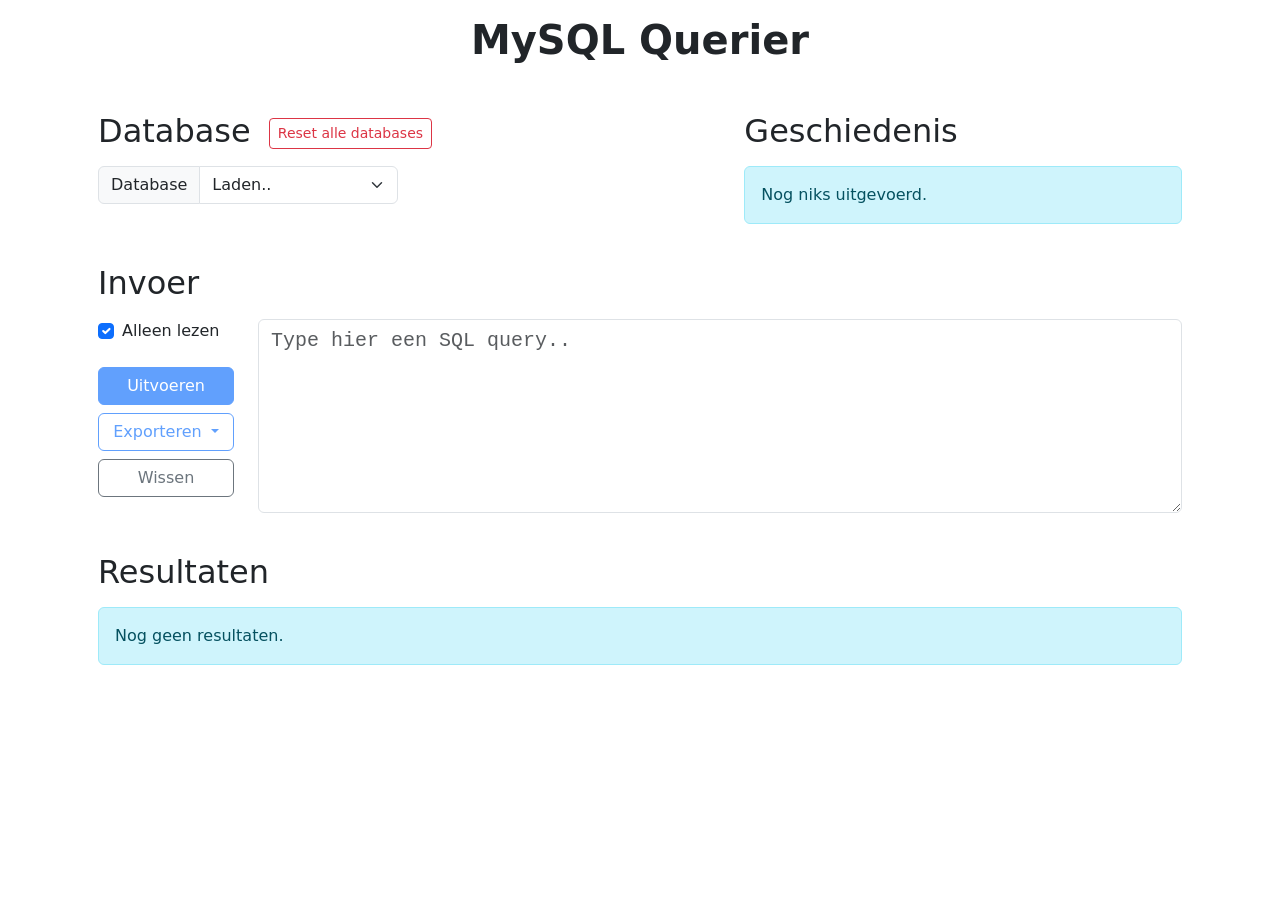
<file: querier/public/querier.html>
<!doctype html>
<html lang="nl">

<head>
    <meta charset="utf8">
    <meta name="viewport" content="width=device-width, initial-scale=1">
    <link href="https://cdn.jsdelivr.net/npm/bootstrap@5.1.3/dist/css/bootstrap.min.css" rel="stylesheet"
        integrity="sha384-1BmE4kWBq78iYhFldvKuhfTAU6auU8tT94WrHftjDbrCEXSU1oBoqyl2QvZ6jIW3" crossorigin="anonymous">
    <script src="https://cdn.jsdelivr.net/npm/bootstrap@5.1.3/dist/js/bootstrap.bundle.min.js"
        integrity="sha384-ka7Sk0Gln4gmtz2MlQnikT1wXgYsOg+OMhuP+IlRH9sENBO0LRn5q+8nbTov4+1p"
        crossorigin="anonymous"></script>
    <title>SQL Querier</title>
</head>

<body class="container">
    <header class="text-center mx-md-3 mt-3 mb-5">
        <h1 class="fw-bold">MySQL Querier</h1>
    </header>
    <main class="mx-md-3">
        <div class="row my-4">
            <div class="col-7">
                <h2 class="mb-3">Database <button id="reset-button" class="btn btn-sm btn-outline-danger ms-2"
                        onclick="resetDbs()">Reset alle
                        databases</button></h2>
                <div class="input-group mb-3" style="max-width: 300px;">
                    <span class="input-group-text">Database</span>
                    <select id="db-select" name="db-select" class="from-control form-select"
                        onchange="openDatabase(this)">
                        <option>Laden..</option>
                    </select>
                </div>
                <div id="layout-container" class="mb-3"></div>
            </div>
            <div class="col-5">
                <h2 class="mb-3">Geschiedenis</h2>
                <div id="history-container" style="max-height: 200px;" class="overflow-auto">
                    <div class="alert alert-info" role="alert">Nog niks uitgevoerd.</div>
                </div>
            </div>
        </div>
        <div>
            <h2 class="mb-3">Invoer</h2>
            <div class="row mb-3">
                <div class="col" style="max-width: 160px;">
                    <div class="vstack gap-2">
                        <div class="form-check mb-3">
                            <input type="checkbox" class="form-check-input" id="readonly-checkbox" checked>
                            <label class="form-check-label" for="flexCheckDefault">Alleen lezen</label>
                        </div>
                        <button id="run-button" class="btn btn-primary" onclick="executeQuery(true)"
                            disabled>Uitvoeren</button>
                        <button id="export-button" type="button" class="btn btn-outline-primary dropdown-toggle"
                            data-bs-toggle="dropdown" disabled>
                            Exporteren
                        </button>
                        <ul class="dropdown-menu">
                            <li><a role="button" class="dropdown-item" onclick="exportQuery('csv')">Naar
                                    .CSV-bestand</a>
                            </li>
                            <li><a role="button" class="dropdown-item" onclick="exportQuery('json')">Naar
                                    .JSON-bestand</a></li>
                        </ul>
                        <button class="btn btn-outline-secondary" onclick="resetQuery()">Wissen</button>
                    </div>
                </div>
                <div class="col">
                    <textarea id="query-input" name="sql-input" class="form-control mb-3 font-monospace fs-5" rows="6"
                        placeholder="Type hier een SQL query.."></textarea>
                </div>
            </div>
        </div>
        <div class="my-4">
            <h2 class="mb-3">Resultaten</h2>
            <div id="result-info-container" class="mb-2" style="display: none;">
                <div class="btn-toolbar justify-content-between">
                    <div class="page-nav"></div>
                    <div id="result-stats" style="max-width: 600px;"></div>
                </div>
            </div>
            <div id="result-container">
                <div class="alert alert-info" role="alert">Nog geen resultaten.</div>
            </div>
            <div id="loading-indicator" class="alert alert-info" role="alert" style="display: none;">
                <div class="d-flex align-items-center">
                    <p id="loading-msg">Je query wordt uitgevoerd..</p>
                    <div class="spinner-border ms-auto" role="status" aria-hidden="true"></div>
                </div>
            </div>
            <div class="py-3 my-5">
                <div class="btn-toolbar justify-content-between mb-3">
                    <div class="page-nav"></div>
                </div>
            </div>
        </div>
    </main>
    <script>
        // Variables

        var dbList = [];
        var selectedDb;
        var queryResults = [];
        var isResetting = false;
        var selectedLimit = 100;
        var selectedPage = 0;
        var pageCount = 0;
        var lastQuerySucces = false;

        // Elements

        const dbSelect = document.getElementById('db-select');
        const queryInput = document.getElementById('query-input');
        const readonlyCheckbox = document.getElementById('readonly-checkbox');
        const runButton = document.getElementById('run-button');
        const exportButton = document.getElementById('export-button');

        const layoutContainer = document.getElementById('layout-container');
        const resultContainer = document.getElementById('result-container');
        const resultInfoContainer = document.getElementById('result-info-container');
        const historyContainer = document.getElementById('history-container');
        const resultStats = document.getElementById('result-stats');
        const loadingIndicator = document.getElementById('loading-indicator');
        const loadingMsg = document.getElementById('loading-msg');

        // API

        async function getDatabases() {
            let listReq = await fetch('/databases');
            if (listReq.ok) {
                dbList = await listReq.json();
                displayDatabases(dbList);
            }
        }

        async function openDatabase(dbSelect) {
            if (dbSelect.selectedIndex == 0) {
                return;
            }
            const dbName = dbSelect.options[dbSelect.selectedIndex].value;
            selectedDb = dbName;
            selectedPage = 0;
            pageCount = 0;
            updateButtons();
            await getLayout();
        }

        async function getLayout() {
            let layoutRes = await fetch(`/layout/${selectedDb}`);
            if (layoutRes.ok) {
                let dbLayout = await layoutRes.json();
                displayLayout(dbLayout);
            } else {
                clearLayout();
            }
        }

        async function executeQuery(changedInput) {
            if (changedInput) {
                selectedPage = 0;
            }
            const query = queryInput.value;
            resultContainer.innerHTML = "";
            displayLoading(true, 'Je query wordt uitgevoerd..');
            const readOnly = readonlyCheckbox.checked;
            const options = {
                method: 'POST',
                body: JSON.stringify({
                    db: selectedDb,
                    query: query,
                    pageSize: selectedLimit,
                    readOnly: readOnly,
                    page: selectedPage,
                }),
                headers: {
                    'Content-Type': 'application/json'
                }
            }
            const resRequest = await fetch('/run', options);
            if (resRequest.ok) {
                const resJson = await resRequest.json();
                queryResults.push([query, resJson.success, resJson.count]);
                pageCount = resJson.pageCount;
                lastQuerySucces = resJson.success;
                displayResult(resJson);
                const readOnly = readonlyCheckbox.checked;
                if (!resJson.hasData && !readOnly) {
                    await getDatabases();
                    await getLayout();
                }
            } else {
                lastQuerySucces = false;
            }
            updateButtons();
        }


        // Callbacks

        async function resetQuery() {
            await navigator.clipboard.writeText(queryInput.value);
            queryInput.value = '';
        }

        async function resetDbs() {
            resultContainer.innerHTML = '';
            displayLoading(true, 'Databases resetten.. Dit kan even duren.');
            isResetting = true;
            updateButtons();
            const resetRequest = await fetch('/reset', { method: 'POST' });
            await getDatabases();
            displayLoading(false);
            isResetting = false;
            updateButtons();
            if (resetRequest.ok) {
                resultContainer.innerHTML = '<div class="alert alert-success" role="alert">De databases zijn succesvol gereset!</div>';
            }
            await getLayout();
        }

        function exportQuery(exportFormat) {
            window.open(`/export/${encodeURIComponent(selectedDb)}/${encodeURIComponent(queryResults[queryResults.length - 1][0])}/export.${exportFormat}`);
        }

        function changeLimit(element) {
            selectedLimit = element.options[element.selectedIndex].value;
            selectedPage = 0;
            executeQuery();
        }

        function previousPage() {
            selectedPage--;
            executeQuery();
        }

        function nextPage() {
            selectedPage++;
            executeQuery();
        }

        function openPage(pageNum) {
            selectedPage = pageNum - 1;
            executeQuery();
        }

        function openLastPage() {
            selectedPage = pageCount - 1;
            executeQuery();
        }

        function restoreQuery(query) {
            queryInput.value = query;
            selectedPage = 0;
        }

        // View

        function displayDatabases(dbList) {
            var hasSelected = false;
            dbSelect.innerHTML = '';
            dbList.forEach(dbName => {
                var optionElement = document.createElement('option');
                optionElement.value = dbName;
                optionElement.innerHTML = dbName;
                if (selectedDb == dbName) {
                    optionElement.setAttribute('selected', 'selected');
                    hasSelected = true;
                }
                dbSelect.appendChild(optionElement);
            });
            var defaultOptionElement = document.createElement('option');
            defaultOptionElement.setAttribute('disabled', 'disabled');
            if (!hasSelected) {
                defaultOptionElement.setAttribute('selected', 'selected');
            }
            defaultOptionElement.setAttribute('hidden', 'hidden');
            dbSelect.prepend(defaultOptionElement);
            defaultOptionElement.innerHTML = '-';

        }

        function displayLayout(dbLayout) {
            if (dbLayout.length == 0) {
                layoutContainer.innerHTML = '<div class="alert alert-info" role="alert">Deze database heeft geen tabellen.</div>';
                return;
            }

            layoutContainer.innerHTML = '';
            dbLayout.forEach(tableInfo => {
                const tableInfoContainer = document.createElement('div');
                tableInfoContainer.className = 'd-flex flex-wrap';

                const headerElement = document.createElement('div');
                headerElement.innerHTML = tableInfo.name;
                headerElement.className = 'fw-bold';
                headerElement.style.minWidth = '80px';
                headerElement.style.padding = '2px 4px';
                headerElement.style.margin = '3px'
                tableInfoContainer.appendChild(headerElement);

                tableInfo.columns.forEach(colInfo => {
                    const colName = colInfo[0];
                    const colType = colInfo[1];
                    const tableInfo = document.createElement('span');
                    tableInfo.className = 'border shadow-sm';
                    tableInfo.style.padding = '2px 4px';
                    tableInfo.style.margin = '3px'
                    tableInfo.innerHTML = `${colName} <small class="text-muted">(${colType.toUpperCase()})</small>`;
                    tableInfoContainer.appendChild(tableInfo);
                });

                layoutContainer.appendChild(tableInfoContainer);
            });
        }

        function clearLayout() {
            layoutContainer.innerHTML = '';
        }

        function displayResult(result) {
            displayLoading(false);
            if (result.success) {
                resultInfoContainer.style.display = '';
                resultContainer.innerHTML = '';
                if (!result.hasData) {
                    resultContainer.innerHTML = `<div class="alert alert-success" role="alert">Query succesfol uitgevoerd - geen resultaten.</div>`;
                }
                else {
                    // Statss
                    resultStats.innerHTML = `<span class="mx-2">Resultaten: <b>${result.from + 1} - ${result.to}     </b></span>
                                             <span class="mx-2">Totaal: <b>${result.count}                           </b></span>
                                             <span class="mx-2">Pagina: <b>${selectedPage + 1}/${result.pageCount}   </b></span>`;

                    // Table
                    const tableHeader = document.createElement('thead');
                    const headerRow = document.createElement('tr');
                    for (let header in result.headers) {
                        const headerElement = document.createElement('th');
                        const headerValue = result.headers[header];
                        headerElement.innerHTML = headerValue;
                        headerRow.appendChild(headerElement);
                    }
                    tableHeader.appendChild(headerRow);
                    const tableBody = document.createElement('tbody');
                    for (let row in result.data) {
                        const tableRow = document.createElement('tr');
                        const rowVal = result.data[row];
                        for (let col in rowVal) {
                            const tableElement = document.createElement('td');
                            const colVal = rowVal[col];
                            tableElement.innerHTML = colVal;
                            tableRow.appendChild(tableElement);
                        }
                        tableBody.appendChild(tableRow);
                    }
                    resultContainer.innerHTML += `<table class="table table-sm table-bordered table-striped">${tableHeader.outerHTML}${tableBody.outerHTML}</table>`;
                }
            }
            else {
                resultInfoContainer.style.display = 'none';
                resultContainer.innerHTML =
                    ` <div class="alert alert-danger" role="alert">
                        <strong>Error: </strong>
                        ${result.error}
                    </div>`;
            }
            displayPagination();
            displayHistory();
        }

        function displayPagination() {
            const navigationParents = document.getElementsByClassName('page-nav');
            if (pageCount > 1) {
                const range = 2;
                var start = selectedPage + 1 - range;
                var end = start + 2 * range;
                if (start <= 1) {
                    start = 1;
                    end = start + 2 * range;
                } else if (end >= pageCount) {
                    end = pageCount;
                    start = (pageCount - range * 2);
                }
                start = Math.max(0, start);
                end = Math.min(pageCount, end);

                for (var i = 0; i < navigationParents.length; i++) {
                    const paginationElement = createPagination(start, end);
                    navigationParents[i].innerHTML = '';
                    navigationParents[i].appendChild(paginationElement);
                };
            } else {
                for (var i = 0; i < navigationParents.length; i++) {
                    navigationParents[i].innerHTML = '';
                }
            }
        }

        function createPagination(start, end) {
            const paginationElement = document.createElement('div');
            paginationElement.className = 'input-group';
            paginationElement.innerHTML += `
                <a role="button" class="btn btn-outline-secondary ${selectedPage == 0 ? 'disabled' : ''}" onclick="openPage(1)" title="Eerste">
                   &laquo;
                </a>`;
            paginationElement.innerHTML += `
                <a role="button" class="btn btn-outline-secondary ${selectedPage == 0 ? 'disabled' : ''}" onclick="previousPage()" title="Vorige">
                   &lt;
                </a>`;


            for (let i = start; i <= end; i++) {
                paginationElement.innerHTML += `
                    <a role="button" class="btn btn-outline-secondary ${i == selectedPage + 1 ? 'active' : ''}" onclick="openPage(${i})" title="Pagina ${i}">
                      ${i}
                    </a>`;
            }
            paginationElement.innerHTML += `
                <a role="button" class="btn btn-outline-secondary ${selectedPage == pageCount - 1 ? 'disabled' : ''}" onclick="nextPage()" title="Volgende">
                    &gt;
                </a>`;
            paginationElement.innerHTML += `
                <a role="button" class="btn btn-outline-secondary ${selectedPage == pageCount - 1 ? 'disabled' : ''}" onclick="openLastPage()" title="Laatste">
                    &raquo;
                </a>`;
            const limitOptions = [100, 200, 500, 1000];
            const limitSelect = document.createElement('select');
            limitSelect.className = 'form-control form-select';
            limitSelect.setAttribute('onchange', 'changeLimit(this)');
            limitOptions.forEach(option => {
                const optionElement = document.createElement('option');
                optionElement.value = option;
                optionElement.innerHTML = option;
                if (selectedLimit == option) {
                    optionElement.setAttribute('selected', 'selected');
                }
                limitSelect.appendChild(optionElement);
            });
            paginationElement.appendChild(limitSelect);
            return paginationElement;
        }

        function displayHistory() {
            historyContainer.innerHTML = '';
            const historyTable = document.createElement('table');
            historyTable.className = 'table';
            historyTable.innerHTML += `<thead><tr><th>Query</th><th>Aantal</th></tr></thead>`;
            const tableBody = document.createElement('tbody');
            tableBody.className = 'overflow-auto';
            queryResults.slice().reverse().forEach(result => {
                const historyElement = document.createElement('tr');
                historyElement.setAttribute('role', 'button');
                historyElement.title = 'Query herstellen';
                historyElement.setAttribute('data-bs-toggle', 'tooltip');
                historyElement.setAttribute('data-bs-placement', 'top');
                historyElement.innerHTML = `<td><code>${result[0]}</code></td><td>${result[1] && result[2] != null ? result[2] : '-'}</td>`;
                historyElement.className = result[1] ? 'table-success' : 'table-danger';
                historyElement.addEventListener('click', () => {
                    restoreQuery(result[0]);
                });
                tableBody.appendChild(historyElement);
            });
            historyTable.appendChild(tableBody);
            historyContainer.appendChild(historyTable);
        }

        function displayLoading(value, msg) {
            loadingIndicator.style.display = value ? 'block' : 'none';
            loadingMsg.innerHTML = msg;
        }

        function updateButtons() {
            runButton.disabled = isResetting || selectedDb == null;
            exportButton.disabled = isResetting || selectedDb == null || !lastQuerySucces;
        }

        // After loading
        getDatabases();
    </script>

</body>

</html>
</file>
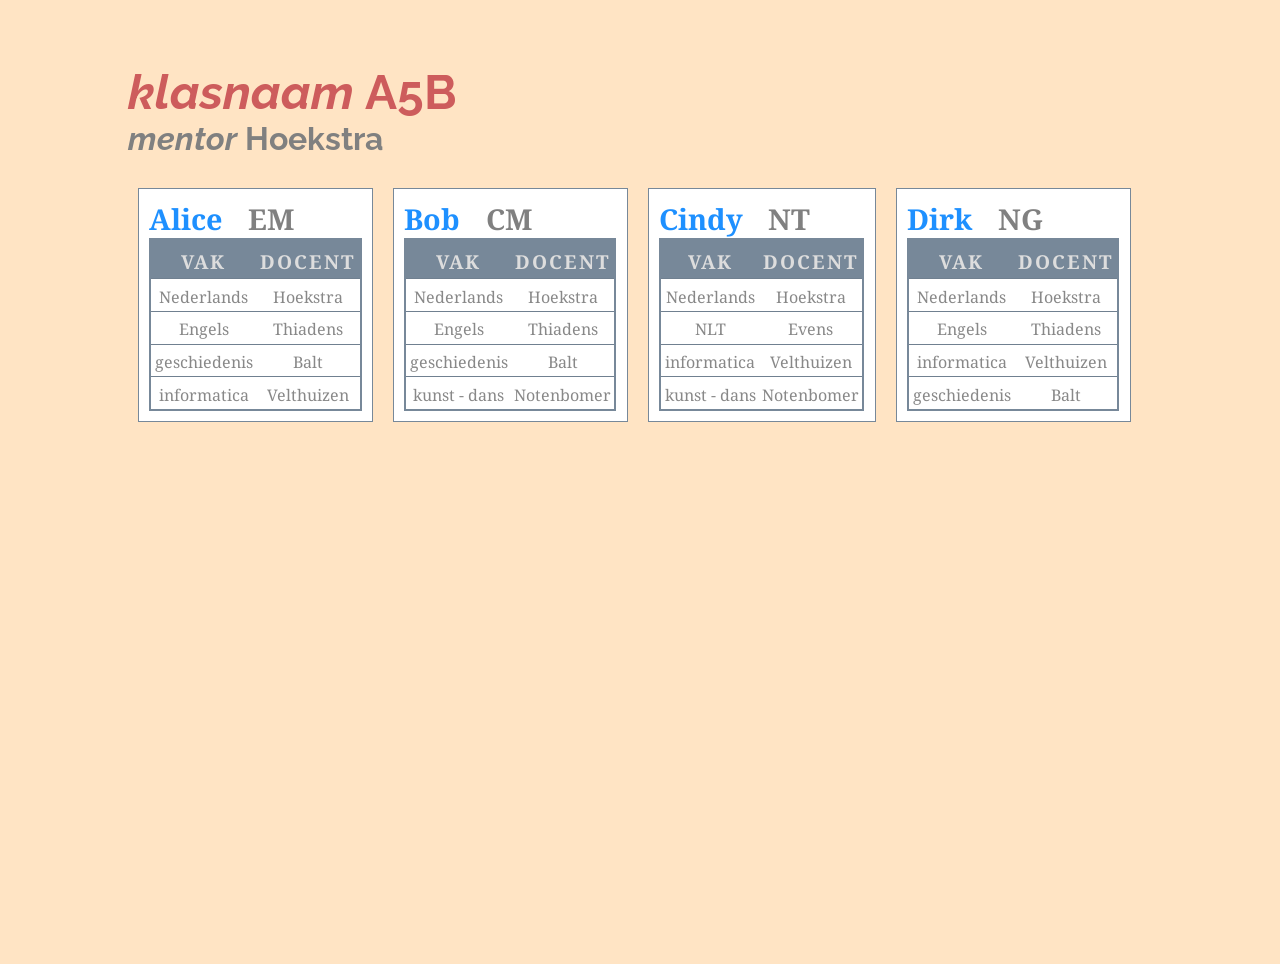
<file: public/bestanden_module/H1/H1O14_klas_1.1.html>
<!doctype html>
<html lang="nl">
    <head>
        <meta charset="utf8">
        <link rel="stylesheet" href="klas.css">
        <title>Onze klas</title>
    </head>
    <body>
        <h1><em>klasnaam</em> A5B</h1>
        <h2><em>mentor</em> Hoekstra</h2>
        <main>
            <div class="leerling">
                <h3>Alice</h3>
                <h4>EM</h4>
                <table>
                    <thead>
                        <tr>
                            <th>vak</th>
                            <th>docent</th>
                        </tr>
                    </thead>
                    <tbody>
                        <tr>
                            <td>Nederlands</td>
                            <td>Hoekstra</td>
                        </tr>
                        <tr>
                            <td>Engels</td>
                            <td>Thiadens</td>
                        </tr>
                        <tr>
                            <td>geschiedenis</td>
                            <td>Balt</td>
                        </tr>
                        <tr>
                            <td>informatica</td>
                            <td>Velthuizen</td>
                        </tr>
                    </tbody>
                </table>
            </div>
            <div class="leerling">
                <h3>Bob</h3>
                <h4>CM</h4>
                <table>
                    <thead>
                        <tr>
                            <th>vak</th>
                            <th>docent</th>
                        </tr>
                    </thead>
                    <tbody>
                        <tr>
                            <td>Nederlands</td>
                            <td>Hoekstra</td>
                        </tr>
                        <tr>
                            <td>Engels</td>
                            <td>Thiadens</td>
                        </tr>
                        <tr>
                            <td>geschiedenis</td>
                            <td>Balt</td>
                        </tr>
                        <tr>
                            <td>kunst - dans</td>
                            <td>Notenbomer</td>
                        </tr>
                    </tbody>
                </table>
            </div>
            <div class="leerling">
                <h3>Cindy</h3>
                <h4>NT</h4>
                <table>
                    <thead>
                        <tr>
                            <th>vak</th>
                            <th>docent</th>
                        </tr>
                    </thead>
                    <tbody>
                        <tr>
                            <td>Nederlands</td>
                            <td>Hoekstra</td>
                        </tr>
                        <tr>
                            <td>NLT</td>
                            <td>Evens</td>
                        </tr>
                        <tr>
                            <td>informatica</td>
                            <td>Velthuizen</td>
                        </tr>
                        <tr>
                            <td>kunst - dans</td>
                            <td>Notenbomer</td>
                        </tr>
                    </tbody>
                </table>
            </div>
            <div class="leerling">
                <h3>Dirk</h3>
                <h4>NG</h4>
                <table>
                    <thead>
                        <tr>
                            <th>vak</th>
                            <th>docent</th>
                        </tr>
                    </thead>
                    <tbody>
                        <tr>
                            <td>Nederlands</td>
                            <td>Hoekstra</td>
                        </tr>
                        <tr>
                            <td>Engels</td>
                            <td>Thiadens</td>
                        </tr>
                        <tr>
                            <td>informatica</td>
                            <td>Velthuizen</td>
                        </tr>
                        <tr>
                            <td>geschiedenis</td>
                            <td>Balt</td>
                        </tr>
                    </tbody>
                </table>
            </div>                                    

        </main>
    </body>
</html>
</file>
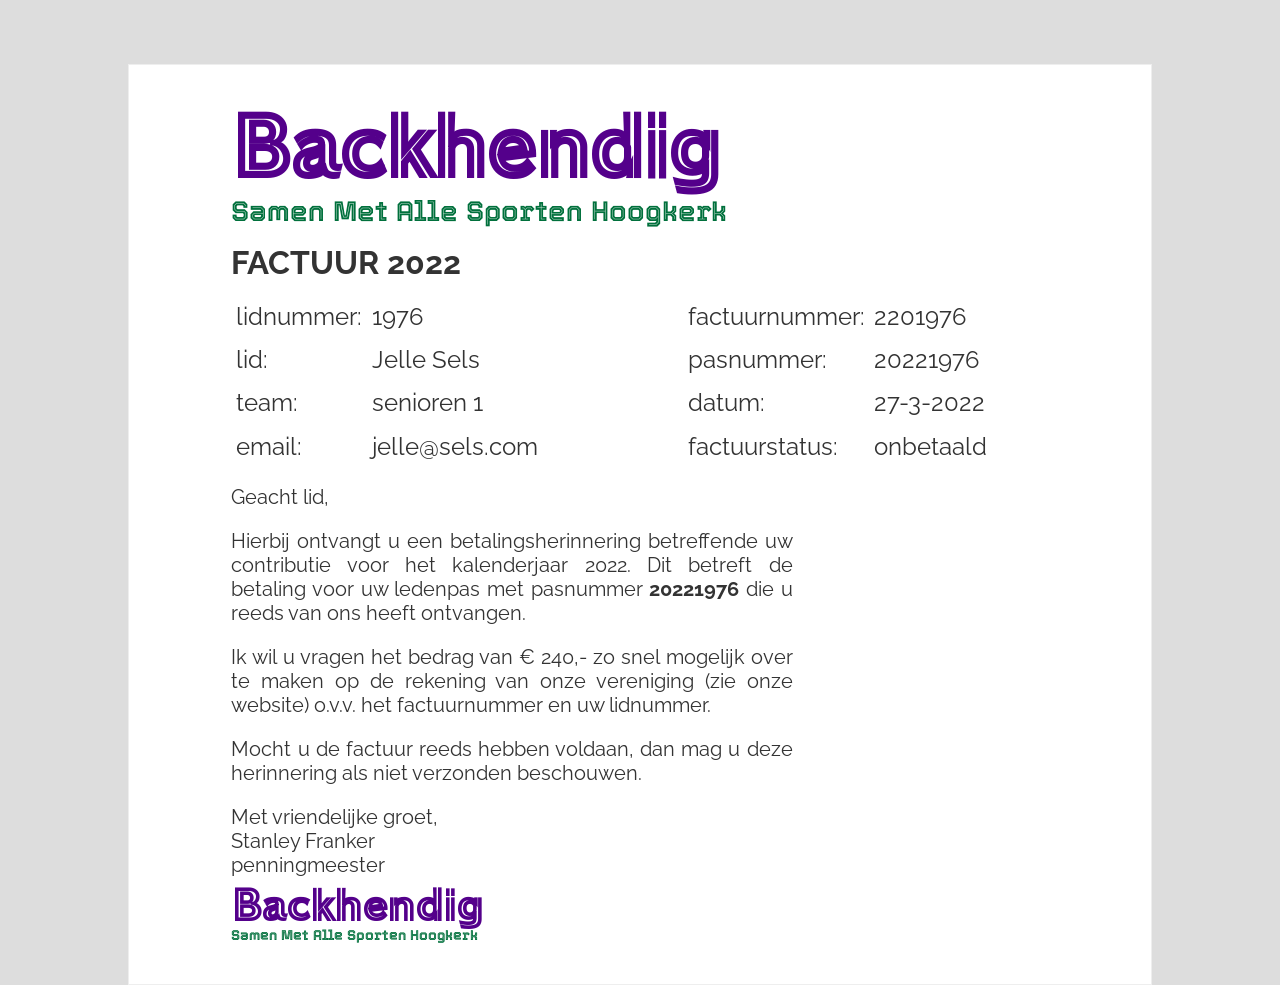
<file: public/bestanden_module/H1/H1O16_factuur_backhendig.html>
<!doctype html>
<html lang="nl">
    <head>
        <meta charset="utf8">
        <link rel="stylesheet" href="backhendig.css">
        <title>Factuur Backhendig</title>
    </head>
    <body>
        <main>
            <h1>Backhendig</h1>
            <h2>Samen Met Alle Sporten Hoogkerk</h2>
            <h3>factuur 2022</h3>
            <div id="aanhef">
                <table id="lid">
                    <tr>
                        <td>lidnummer:</td><td>1976</td>
                    </tr>
                    <tr>
                        <td>lid:</td><td>Jelle Sels</td>
                    </tr>
                    <tr>
                        <td>team:</td><td>senioren 1</td>
                    </tr>
                    <tr>
                        <td>email:</td><td>jelle@sels.com</td>
                    </tr>
                </table>
                <table id="factuur">
                    <tr>
                        <td>factuurnummer:</td><td>2201976</td>
                    </tr>
                    <tr>
                        <td>pasnummer:</td><td>20221976</td>
                    </tr>
                    <tr>
                        <td>datum:</td><td>27-3-2022</td>
                    </tr>
                    <tr>
                        <td>factuurstatus:</td><td>onbetaald</td>
                    </tr>
                </table>
            </div>
            <p>
                Geacht lid,
            </p>
            <p>
                Hierbij ontvangt u een betalingsherinnering betreffende uw contributie voor het kalenderjaar 2022.
                Dit betreft de betaling voor uw ledenpas met pasnummer <strong>20221976</strong> die u reeds van ons heeft ontvangen.
            </p>
            <p>
                Ik wil u vragen het bedrag van € 240,- zo snel mogelijk over te maken op de rekening van onze vereniging (zie onze website) o.v.v. 
                het factuurnummer en uw lidnummer.
            </p>
            <p>
                Mocht u de factuur reeds hebben voldaan, dan mag u deze herinnering als niet verzonden beschouwen.
            </p>
            <p>
                Met vriendelijke groet,<br>
                Stanley Franker<br>
                penningmeester
                <h4>Backhendig</h4>
                <h5>Samen Met Alle Sporten Hoogkerk</h5>
            </p>
        </main>
    </body>
</html>
</file>
<file: public/bestanden_module/css/design.css>
/* Google Fonts */
@import url('https://fonts.googleapis.com/css?family=Raleway:400,600,700|Roboto:400,700|Indie+Flower');

:root {
    --primary:#007bff;
    --secondary:#6c757d;
    --success:#28a745;
    --info:#17a2b8;
    --warning:#ffc107;
    --danger:#dc3545;
    --light:#f8f9fa;
    --dark:#343a40;

    --roze: #c41e80;
    --DutchBlue: #4a638d;
    --version03:rgba(74, 94, 133, 0.6);
    --version04:rgb(43, 223, 163);
    --version05:rgb(189, 18, 41);
    --version:rgba(15, 116, 134, 0.884);
}

html,body {
    height: 100%;
}

body {
    margin: 5% 10% 5% 10%;
}

main {
    display: flex;
}

h1 {
    font-size: 5rem;
    font-family: 'Indie Flower', sans;
    color: var(--version);
    background-color: var(--version04);
}

h3 {
    font-variant: small-caps;
    color: var(--dark);
}

li,ul {
    background-color: white;
    padding: 2px 0px;
    margin: 0;
  }

ul {
    margin-top: 7px;
}

li {
    list-style: none;
    color: var(--dark);
}

a {
    font-size: larger;
    color: var(--DutchBlue);
}

a:hover {
    color: var(--light);
    background-color:var(--warning);
}
</file>
<file: public/bestanden_module/H1/klas.css>
/* Google Fonts */
@import url('https://fonts.googleapis.com/css?family=Raleway:400,600,700|Noto+Serif');

html,body {
    height: 100%;
}

body {
    margin: 5% 10% 5% 10%;
    background-color: bisque;
}

h1, h2, h3, h4, h5, h6 {
    margin: 0;
}

h1 {
    font-size: 3rem;
    font-family: 'Raleway', sans;
    color: indianred;
}

h2 {
    font-size: 2rem;
    font-family: 'Raleway', sans;
    color: grey;
}

h3, h4 {
    font-size: 1.8rem;
    font-family: 'Noto Serif', serif;
    margin-right: 10%;
    display: inline;
}

h3 {
    color: dodgerblue;
}

h4 {
    color: grey;
}

main {
    display: flex;
    margin-top: 2%;
}

.leerling {
    background-color: white;
    border: 1px solid lightslategray;
    padding: 1%;
    margin: 1%;
}

.leerling:hover {
    background-color: azure;
}

table {
    border-collapse: collapse;
    background-color: #FFF;
    font-family: 'Noto Serif', serif;
    text-align: center;
    border: 2px solid lightslategray;
    color: #888;
}

thead {
    background-color: lightslategray;
}

th {
    color: #DDD;
    font-size: 1.2em;
    text-transform: uppercase;
    letter-spacing: 2px;
}

tr {
    border-bottom: 1px solid slategray;
}

td,th {
    padding: 0.2em;
    padding-top: 0.4em;
}
</file>
<file: public/bestanden_module/H1/backhendig.css>
/* Google Fonts */
@import url('https://fonts.googleapis.com/css?family=Raleway:400,600,700|Train+One|Tourney:wght@100');

html,body {
    height: 100%;
}

body {
    margin: 5% 10% 5% 10%;
    background-color: #DDD;
    font-family: 'Raleway', serif;
    color: #333;
    font-size: 1.25rem;
}

h1, h2, h3, h4, h5, h6 {
    margin: 0;
}

h1,h4 {
    font-size: 5rem;
    font-family: 'Train One', sans;
    color: #54008B;
}

h2,h5 {
    font-size: 1.75rem;
    font-family: 'Tourney', sans;
    color: #00703C;
    margin-top: -1%;
    margin-bottom: 3%;
}

h4 {
    font-size: 2.5rem;
    margin-top: -4%;
}

h5 {
    font-size: 0.875rem;
}

h3 {
    font-size: 2rem;
    text-transform: uppercase;
    font-weight: 700;
}

p {
    text-align: justify;
}

main {
    margin-top: 2%;
    padding: 2% 35% 2% 10%;
    background-color: white;
    border: 1px solid #EEE;
}

.leerling {
    background-color: white;
    border: 1px solid lightslategray;
    padding: 1%;
    margin: 1%;
}

#aanhef {
    display: flex;
}

#lid,#factuur {
    border-collapse: collapse;
    margin-top: 2%;
    font-size: 1.5rem;
}

#factuur {
    margin-left: 25%;
}

table {

}

td,th {
    padding: 0.2em;
    padding-top: 0.4em;
}
</file>
